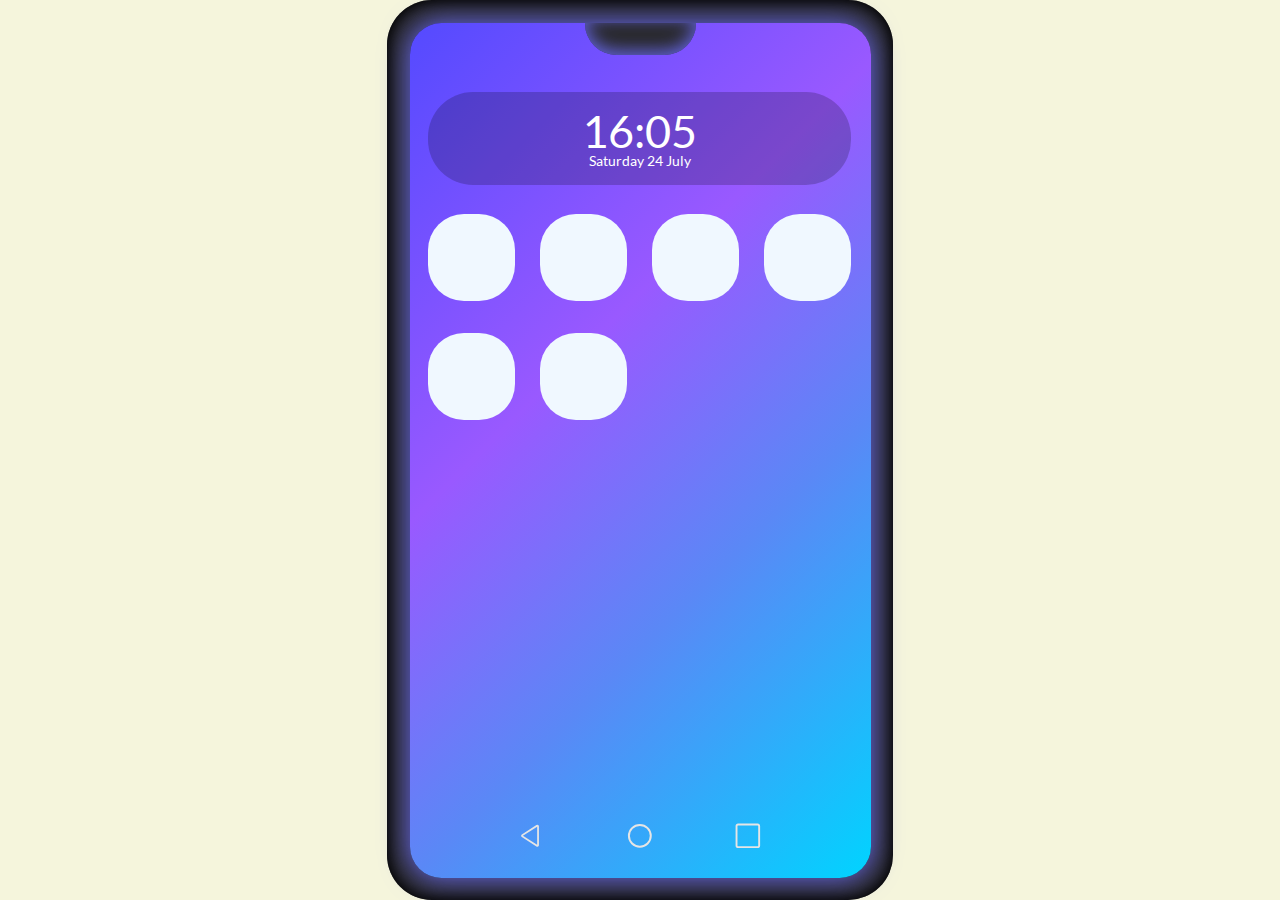
<file: index.html>
<!DOCTYPE html>
<html lang="en">
<head>
    <meta charset="UTF-8">
    <meta name="viewport" content="width=device-width, initial-scale=1.0">

    <link rel="stylesheet" href="style/style.css">
    <link rel="stylesheet" href="https://fonts.googleapis.com/css2?family=Material+Symbols+Rounded:opsz,wght,FILL,GRAD@20..48,100..700,0..1,-50..200" />
    
    <script src="scripts/canvas.js"></script>
    
    <title>Fortin Evan Portfolio</title>
</head>
<body>
    <img src="assets/images/Evan.jpg" id="app_assets_cv_evan_image" width="300" height="227" style="display: none;">
    <div id="phone">
        <!-- Border of the phone -->
        <div id="borders">
            
            <!-- Screen of the phone -->
            <div id="screen">

                <!-- The up bar -->
                <div id="notif-bar">
                    <div id="left-part"></div>
                    <div id="camera"></div>
                </div>
                
                <div id="pages">
                    <!-- Pro page -->
                    <div class="page">
                        
                        <!-- Applications -->
                        <div class="clock">
                            <div id="hour">12:45</div>
                            <div id="day">Friday 29 September</div>
                        </div>
                        <canvas id="app-who-i-am"></canvas>
                        <canvas id="app-cv" class="fullscreen shake"></canvas>
                        <canvas id="app-motivation" class="fullscreen"></canvas>
                        <canvas id="app-contact" class="shake"></canvas>
                        <canvas id="app-projects" class="fullscreen shake"></canvas>
                        <canvas id="app-settings"></canvas> <!-- cookie storage -->
                    </div>
                    
                    <!-- Games/others page -->
                    <div class="page">
                        
                        <!-- Applications -->
                        <canvas id="app-game1"></canvas>
                        <canvas id="app-game2" class="fullscreen"></canvas>
                        <canvas id="app-barell-roll"></canvas>
                        <canvas id="app-torch"></canvas> <!-- lil troll -->
                    </div>
                </div>
                
                <!-- Navigation bar -->
                <div id="navigation-bar">
                    <div id="btn-back" class="nav-btn">
                        <div class="nav-btn-animation"></div>
                        <svg xmlns="http://www.w3.org/2000/svg" viewBox="80 -880 800 800"><path d="M403.654-301.384q-14.5 9.115-28.673 1.192-14.174-7.923-14.174-25.808v-311.808q0-17 14.174-24.923 14.173-7.923 28.673 1.192l244.77 157.231q11.461 8.116 11.461 22.846 0 14.731-11.461 21.962l-244.77 158.116ZM391-481.462Zm0 150.77 238.654-150.77L391-632.231v301.539Z"/></svg>
                    </div>
                    <div id="btn-home" class="nav-btn">
                        <div class="nav-btn-animation"></div>
                        <svg xmlns="http://www.w3.org/2000/svg" viewBox="0 -960 960 960"><path d="M480-480Zm0 240q-99.846 0-169.923-70.077T240-480q0-99.846 70.077-169.923T480-720q99.846 0 169.923 70.077T720-480q0 99.846-70.077 169.923T480-240Zm0-40q83 0 141.5-58.5T680-480q0-83-58.5-141.5T480-680q-83 0-141.5 58.5T280-480q0 83 58.5 141.5T480-280Z"/></svg>
                    </div>
                    <div id="btn-recent" class="nav-btn">
                        <div class="nav-btn-animation"></div>
                        <svg xmlns="http://www.w3.org/2000/svg" viewBox="-120 -1080 1200 1200"><path d="M231.448-171.271q-25.046 0-42.612-17.565-17.565-17.566-17.565-42.612v-497.104q0-25.046 17.565-42.612 17.566-17.565 42.612-17.565h497.104q25.046 0 42.612 17.565 17.565 17.566 17.565 42.612v497.104q0 25.046-17.565 42.612-17.566 17.565-42.612 17.565H231.448Zm.091-47.96h496.922q4.615 0 8.462-3.846 3.846-3.847 3.846-8.462v-496.922q0-4.615-3.846-8.462-3.847-3.846-8.462-3.846H231.539q-4.615 0-8.462 3.846-3.846 3.847-3.846 8.462v496.922q0 4.615 3.846 8.462 3.847 3.846 8.462 3.846Z"/></svg>
                    </div>
                </div>
            </div>
        </div>
        <div id="thin"></div>
        <div id="back">
            <div id="backplate">
                <div id="leftside">
                    <div id="cameras">
                        <div class="camera"><div class="camerapoint"></div></div>
                        <div class="camera"><div class="camerapoint"></div></div>
                    </div>
                    <div id="nameplate">
                        FORTIN EVAN
                    </div>
                </div>
            </div>
        </div>
    </div>
    
    <script src="scripts/applications/who.js"></script>
    <script src="scripts/applications/cv.js"></script>
    <script src="scripts/applications/motivation.js"></script>
    <script src="scripts/applications/contact.js"></script>
    <script src="scripts/applications/projects.js"></script>
    <script src="scripts/applications/settings.js"></script>
    <script src="scripts/applications/game1.js"></script>
    <script src="scripts/applications/game2.js"></script>
    <script src="scripts/applications/barell-roll.js"></script>
    <script src="scripts/applications/torch.js"></script>
    <script src="scripts/phone.js"></script>
</body>
</html>
</file>
<file: style/style.css>
/* http://meyerweb.com/eric/tools/css/reset/
   v5.0.2 | 20191019
   License: none (public domain)
*/
html, body, div, span, applet, object, iframe,
h1, h2, h3, h4, h5, h6, p, blockquote, pre,
a, abbr, acronym, address, big, cite, code,
del, dfn, em, img, ins, kbd, q, s, samp,
small, strike, strong, sub, sup, tt, var,
b, u, i, center,
dl, dt, dd, ol, ul, li,
fieldset, form, label, legend,
table, caption, tbody, tfoot, thead, tr, th, td,
article, aside, canvas, details, embed,
figure, figcaption, footer, header, hgroup,
main, menu, nav, output, ruby, section, summary,
time, mark, audio, video {
  margin: 0;
  padding: 0;
  border: 0;
  font-size: 100%;
  font: inherit;
  vertical-align: baseline;
}

/* HTML5 display-role reset for older browsers */
article, aside, details, figcaption, figure,
footer, header, hgroup, main, menu, nav, section {
  display: block;
}

/* HTML5 hidden-attribute fix for newer browsers */
*[hidden] {
  display: none;
}

body {
  line-height: 1;
}

menu, ol, ul {
  list-style: none;
}

blockquote, q {
  quotes: none;
}

blockquote:before, blockquote:after,
q:before, q:after {
  content: "";
  content: none;
}

table {
  border-collapse: collapse;
  border-spacing: 0;
}

body {
  font-family: "Lato";
  user-select: none;
}

canvas {
  background-color: aliceblue;
  width: 100%;
  aspect-ratio: 1;
  border-radius: 4vh;
  z-index: 1;
  height: auto;
  transition: transform 1s ease-out 0s, border-radius 50ms, opacity 500ms;
}

canvas.apphover.shake {
  animation: apphover 400ms ease-in-out 0s infinite;
}

canvas.expanded {
  border-radius: 0px;
  position: absolute;
  z-index: 50;
}

canvas.expanded.fullscreen {
  z-index: 90;
}

.clock {
  color: white;
}
.clock > #hour {
  font-size: 5vh;
}
.clock > #day {
  font-size: 1.6vh;
}

@media (max-aspect-ratio: 10/16) and (max-width: 380px) {
  #borders {
    width: 100%;
  }
  #borders > #screen {
    width: 100%;
    height: 100%;
  }
  #camera {
    width: 90px;
  }
  .page {
    grid-template-columns: 1fr 1fr 1fr;
    width: 92vw;
    margin: 4vw;
    gap: 4vw;
  }
  .page > canvas.expanded {
    height: 100vh;
    width: 100vw;
    top: -10.5vh;
    right: -3.9vw;
  }
  .clock {
    grid-column: 1/4;
  }
}
@media (max-aspect-ratio: 10/16) and (min-width: 381px) {
  #borders {
    width: 100%;
  }
  #borders > #screen {
    width: 100%;
    height: 100%;
  }
  #camera {
    width: 90px;
  }
  .page {
    grid-template-columns: 1fr 1fr 1fr 1fr;
    width: 92vw;
    margin: 4vw;
    gap: 4vw;
  }
  .page > canvas.expanded {
    height: 100vh;
    width: 100vw;
    top: -10.5vh;
    right: -3.9vw;
  }
  .clock {
    grid-column: 1/5;
  }
}
@media (min-aspect-ratio: 10/16) {
  #borders {
    aspect-ratio: 9/16;
    background-color: rgb(39, 39, 39);
    box-shadow: inset 0px 0px 13px 3px black;
    justify-content: center;
    align-items: center;
    border-radius: 5vh;
  }
  #borders > #screen {
    width: 91%;
    height: 95vh;
    border-radius: 3.5vh;
    box-shadow: 0vh 0vh 3vh 0.3vh #6464de;
    contain: content;
    transition: box-shadow 1s;
  }
  #camera {
    width: 24%;
  }
  .page {
    grid-template-columns: 1fr 1fr 1fr 1fr;
    width: 47vh;
    gap: 2.8vh;
    margin: 2vh;
  }
  .page > canvas.expanded {
    height: 100vh;
    width: 100vw;
    top: -10.2vh;
  }
  .page > canvas.expanded:not(.fullscreen) {
    height: 96vh;
    width: 52vh;
    top: -8.2vh;
    right: -2.65vh;
  }
  .clock {
    grid-column: 1/5;
  }
}
#phone {
  display: flex;
  background-color: beige;
  flex-direction: column;
  align-items: center;
  height: 100vh;
  contain: content;
}
#phone > #borders {
  height: 100vh;
  display: flex;
  transition: transform 1s;
}
#phone > #borders > #screen {
  display: flex;
  flex-direction: column;
  justify-content: space-between;
  background: linear-gradient(135deg, rgb(84, 74, 255) 0%, rgb(153, 89, 255) 38%, rgb(90, 136, 246) 65%, rgb(0, 212, 255) 100%);
}
#phone > #borders > #screen > #notif-bar {
  width: 100%;
  height: 3.6vh;
  display: flex;
  flex-direction: row;
  justify-content: center;
}
#phone > #borders > #screen > #notif-bar > #camera {
  height: 100%;
  z-index: 60;
  background-color: rgb(39, 39, 39);
  border-bottom-left-radius: 3.5vh;
  border-bottom-right-radius: 3.5vh;
  box-shadow: inset 0vh -0.5vh 2vh 0vh #6464de;
  transition: box-shadow 1s;
}
#phone > #borders > #screen > #pages {
  display: flex;
  flex-direction: row;
}
#phone > #borders > #screen > #pages > .page {
  height: 76.4vh;
  display: grid;
  grid-template-rows: 1fr 1fr 1fr 1fr 1fr 1fr;
  align-items: center;
  justify-items: center;
  position: absolute;
}
#phone > #borders > #screen > #pages > .page > div.clock {
  grid-row: 1;
  background-color: rgba(0, 0, 0, 0.2);
  width: 100%;
  height: 100%;
  border-radius: 5vh;
  display: flex;
  flex-direction: column;
  flex-wrap: nowrap;
  /* align-content: center; */
  justify-content: center;
  align-items: center;
}
#phone > #borders > #screen > #navigation-bar {
  height: 5.3vh;
  margin-bottom: 2vh;
  display: flex;
  flex-direction: row;
  justify-content: center;
}
#phone > #borders > #screen > #navigation-bar .nav-btn {
  width: 12vh;
  height: 3vh;
  text-align: center;
  border-radius: 3vh;
  contain: content;
}
#phone > #borders > #screen > #navigation-bar .nav-btn-animation {
  background-color: #e5e5e5;
  opacity: 0;
  height: 5.3vh;
  width: 0vh;
  transform: translateX(6vh);
  border-radius: 3vh;
  position: absolute;
  transition: transform 200ms, width 200ms;
}
#phone > #borders > #screen > #navigation-bar svg {
  fill: #e5e5e5;
  height: 100%;
  transform: scaleX(-1);
}
#phone > #borders > #screen > #navigation-bar > #btn-back {
  height: 100%;
}
#phone > #borders > #screen > #navigation-bar > #btn-home {
  height: 100%;
}
#phone > #borders > #screen > #navigation-bar > #btn-recent {
  height: 100%;
}
#phone > #thin {
  position: absolute;
  width: 28vh;
  height: 100vh;
  background-color: hsl(0, 0%, 10%);
  transform: translateX(14vh);
  border-top-right-radius: 20vh;
  border-bottom-right-radius: 20vh;
  z-index: -1;
  visibility: hidden;
  transition: transform 1s, width 1.4s, border-top-right-radius 1s, border-bottom-right-radius 1s, border-top-left-radius 1s, border-bottom-left-radius 1s;
}
#phone > #back {
  aspect-ratio: 9/16;
  height: 100vh;
  position: absolute;
  transform: rotateY(90deg);
  background-color: rgb(39, 39, 39);
  box-shadow: inset 0px 0px 13px 3px black;
  visibility: hidden;
  display: flex;
  justify-content: center;
  align-items: center;
  border-radius: 5vh;
  transition: transform 1.5s;
}
#phone > #back > #backplate {
  width: 91%;
  height: 95vh;
  display: flex;
  flex-direction: column;
  border-radius: 3.5vh;
  border-radius: 3.5vh;
  box-shadow: 0vh 0vh 3vh 0.3vh #2d3149;
  justify-content: space-between;
  contain: content;
  background-color: rgba(63, 81, 181, 0.2392156863);
}
#phone > #back > #backplate > #leftside {
  width: 30%;
  height: 100%;
  display: flex;
  flex-direction: column;
  flex-wrap: nowrap;
  justify-content: space-between;
  align-items: center;
  backdrop-filter: brightness(1.2);
}
#phone > #back > #backplate > #leftside > #cameras {
  display: flex;
  flex-direction: column;
  flex-wrap: nowrap;
  align-items: center;
  justify-content: space-evenly;
  width: 100%;
  height: 20vh;
  margin-top: 2vh;
}
#phone > #back > #backplate > #leftside > #cameras > .camera {
  width: 6.5vh;
  height: 6.5vh;
  background-color: #17171d;
  border-radius: 5vh;
  border: 0.8vh #302552 solid;
  box-shadow: 0vh 0vh 1vh rgba(0, 0, 0, 0.7019607843), inset 0vh 0vh 1vh rgba(0, 0, 0, 0.701);
  display: flex;
  justify-content: center;
  align-items: center;
}
#phone > #back > #backplate > #leftside > #cameras > .camera > .camerapoint {
  width: 15%;
  height: 15%;
  background-color: #020202;
  border-radius: 3vh;
  border: 1.3vh #2f2f2f solid;
}
#phone > #back > #backplate > #leftside > #nameplate {
  color: #e1e1e1;
  transform: rotateZ(270deg);
  margin-bottom: 25vh;
  font-family: "astera";
  font-size: 4.5vh;
  text-wrap: nowrap;
}

@font-face {
  font-family: "astera";
  src: url("../assets/fonts/astera.ttf");
}
@font-face {
  font-family: "astral";
  src: url("../assets/fonts/astral.ttf");
}
@font-face {
  font-family: "distant";
  src: url("../assets/fonts/distant.ttf");
}
@font-face {
  font-family: "Lato";
  src: url("../assets/fonts/lato.ttf");
}
@font-face {
  font-family: "magma";
  src: url("../assets/fonts/magma.otf");
}
@font-face {
  font-family: "nasalization";
  src: url("../assets/fonts/nasalization.otf");
}
@font-face {
  font-family: "rocket";
  src: url("../assets/fonts/rocket.otf");
}
@font-face {
  font-family: "xavier";
  src: url("../assets/fonts/xavier.ttf");
}
@keyframes apphover {
  0% {
    transform: rotateZ(0deg);
  }
  25% {
    transform: rotateZ(-20deg);
  }
  75% {
    transform: rotateZ(20deg);
  }
  100% {
    transform: rotateZ(0deg);
  }
}
@keyframes phonezoom {
  0% {
    transform: rotateZ(0);
  }
  35% {
    transform: rotateZ(90deg);
  }
  50% {
    transform: rotateZ(90deg) scale(0.8);
  }
  100% {
    transform: rotateZ(90deg) scale(5);
  }
}
@keyframes appopenning {
  0% {
    z-index: 90;
    border-radius: 4vh;
    transform: scale(1);
  }
  50% {
    border-radius: 6vh;
    transform: scale(20);
  }
  100% {
    z-index: 90;
    transform: scale(20);
  }
}
@keyframes navbtnclick {
  from {
    transform: translateX(6vh);
    opacity: 0;
    width: 0vh;
  }
  60% {
    transform: translateX(0vh);
    opacity: 0.5;
    width: 12vh;
  }
  to {
    transform: translateX(0vh);
    opacity: 0;
    width: 12vh;
  }
}

/*# sourceMappingURL=style.css.map */
</file>
